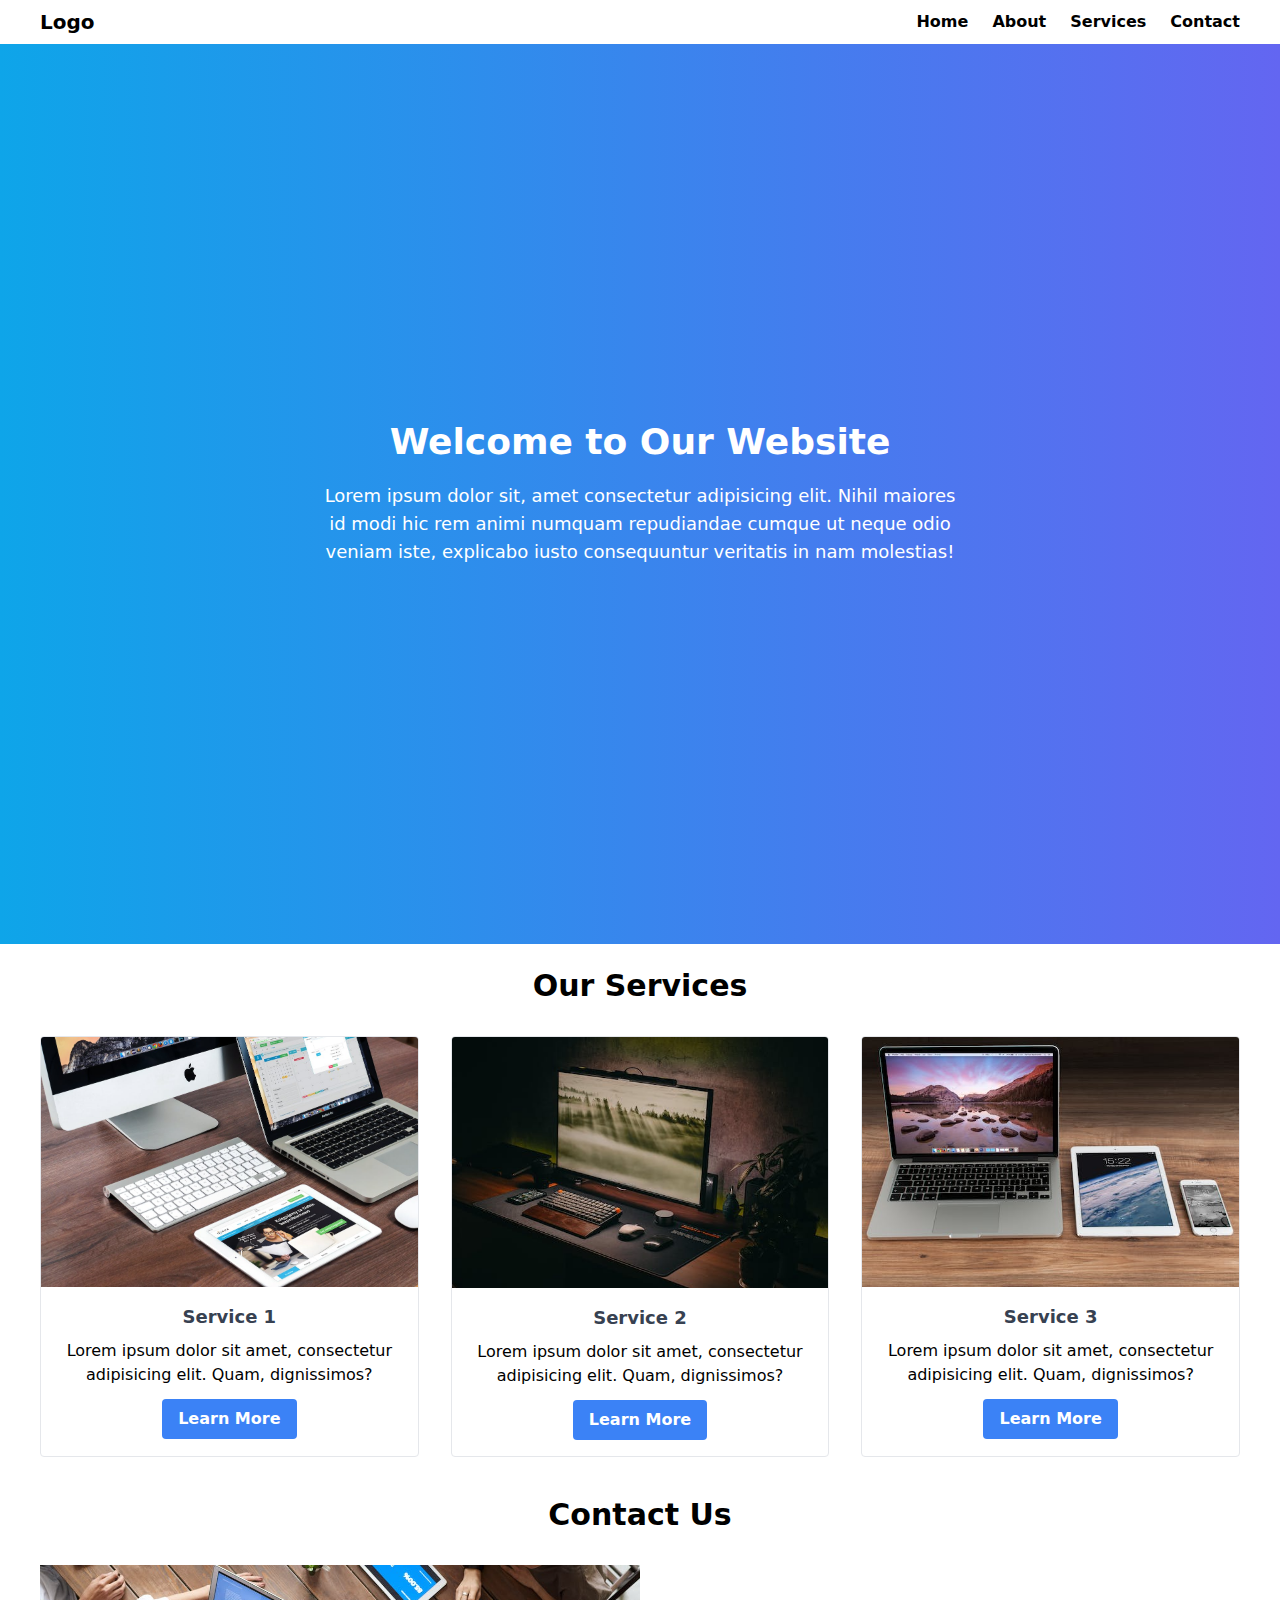
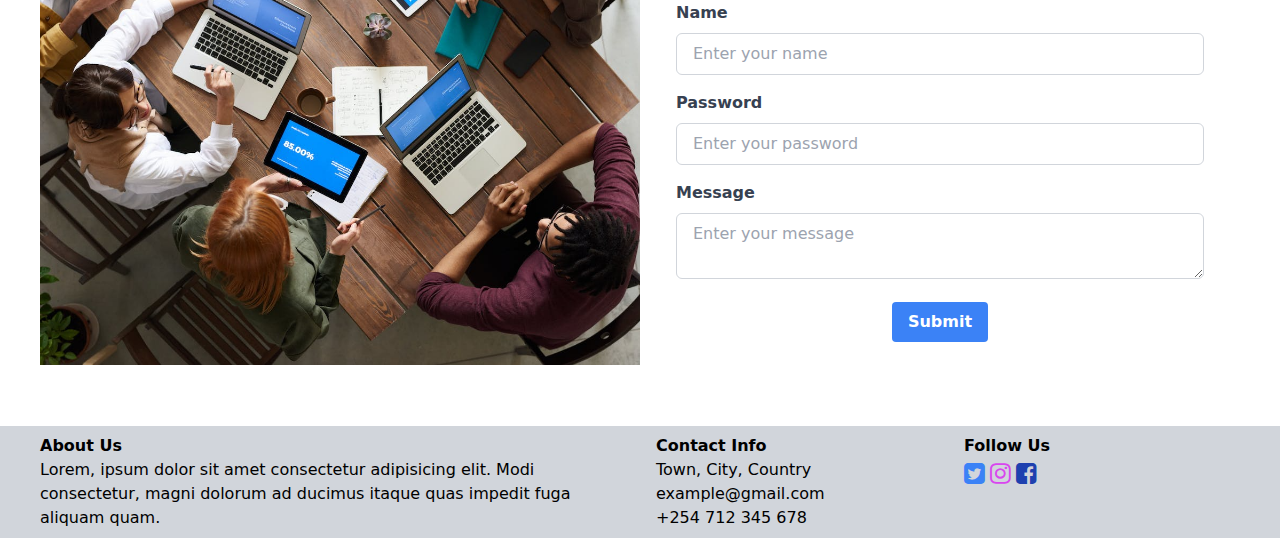
<file: public/index.html>
<!doctype html>
<html class="scroll-smooth hover:scroll-auto">

<head>
    <meta charset="UTF-8">
    <meta name="viewport" content="width=device-width, initial-scale=1.0">
    <title>Codemarch</title>
    <link href="/public/style.css" rel="stylesheet">

    <!--Font Awesome[icons]-->
    <link rel="stylesheet" href="https://stackpath.bootstrapcdn.com/font-awesome/4.7.0/css/font-awesome.min.css" />
</head>

<body>
    <!--Navbar Section-->
    <nav class="flex items-center justify-between bg-white px-10 py-2 text-black w-screen">
        <div>
            <h1 class="text-xl font-extrabold">Logo</h1>
        </div>
        <ul class="flex items-center justify-end gap-6 text-base font-semibold">
            <li class="hover:text-sky-600"><a href="#home">Home</a>
            </li>
            <li class="hover:text-sky-600"><a href="#about">About</a></li>
            <li class="hover:text-sky-600"><a href="#services">Services</a></li>
            <li class="hover:text-sky-600"><a href="#contact">Contact</a></li>
        </ul>
    </nav>

    <!--Hero Section-->
    <section id="home"
        class="bg-gradient-to-r from-sky-500 to-indigo-500 w-screen h-screen flex justify-center items-center">
        <div class="text-white text-center w-1/2">
            <h1 class="text-4xl font-bold mb-5">Welcome to Our Website</h1>
            <p class="text-lg">Lorem ipsum dolor sit, amet consectetur adipisicing elit. Nihil maiores id modi hic rem
                animi numquam
                repudiandae cumque ut neque odio veniam iste, explicabo iusto consequuntur veritatis in nam molestias!
            </p>
        </div>
    </section>

    <!--Services Section-->
    <section id="services" class="w-screen h-5/6">
        <h1 class="text-3xl font-bold m-6 text-center">Our Services</h1>
        <div class="grid grid-cols-3 justify-center gap-8 px-10 py-2 mb-8">
            <div class="border border-gray-150 rounded overflow-hidden text-center row-span-3 pb-4">
                <img class="object-cover" src="/images/comp-set-up.png" alt="">
                <h2 class="px-3 font-bold text-lg text-gray-700 mt-4 ">Service 1</h2>
                <p class="px-5 mt-2">Lorem ipsum dolor sit amet, consectetur adipisicing elit. Quam, dignissimos?</p>
                <button class="bg-blue-500 hover:bg-blue-700 font-semibold px-4 py-2 rounded text-white mt-3"
                    type="button">Learn More</button>
            </div>
            <div class="border border-gray-150 rounded overflow-hidden text-center row-span-3 pb-4">
                <img class="object-cover" src="/images/Untitled (3).png" alt="">
                <h2 class="px-3 font-bold text-lg text-gray-700 mt-4 ">Service 2</h2>
                <p class="px-5 mt-2">Lorem ipsum dolor sit amet, consectetur adipisicing elit. Quam, dignissimos?</p>
                <button class="bg-blue-500 hover:bg-blue-700 font-semibold px-4 py-2 rounded  text-white mt-3"
                    type="button">Learn More</button>
            </div>
            <div class="border border-gray-150 rounded overflow-hidden text-center row-span-3 pb-4">
                <img class="object-cover" src="/images/Untitled (4).png" alt="">
                <h2 class="px-3 font-bold text-lg text-gray-700 mt-4 ">Service 3</h2>
                <p class="px-5 mt-2">Lorem ipsum dolor sit amet, consectetur adipisicing elit. Quam, dignissimos?</p>
                <button class="bg-blue-500 hover:bg-blue-700 font-semibold px-4 py-2 rounded  text-white mt-3"
                    type="button">Learn More</button>
            </div>
        </div>
    </section>

    <!--Contact Section-->
    <section id="contact" class="w-screen h-5/6">
        <h1 class="text-3xl font-bold m-6 text-center">Contact Us</h1>
        <div class="grid grid-cols-2 justify-center px-10 py-2 mb-10">
            <div>
                <img class="object-cover" src="/images/comp-set-up-2.png" alt="">
            </div>
            <div>
                <form class="p-4 m-5">
                    <div class="mb-4">
                        <label for="name" class="block text-gray-700 font-bold mb-2">Name</label>
                        <input type="text" id="name" placeholder="Enter your name"
                            class="w-full border border-gray-300 rounded-md px-4 py-2 focus:outline-none focus:ring-2 focus:ring-blue-500">
                    </div>

                    <div class="mb-4">
                        <label for="password" class="block text-gray-700 font-bold mb-2">Password</label>
                        <input type="password" id="password" placeholder="Enter your password"
                            class="w-full border border-gray-300 rounded-md px-4 py-2 focus:outline-none focus:ring-2 focus:ring-blue-500">
                    </div>

                    <div class="mb-4">
                        <label for="message" class="block text-gray-700 font-bold mb-2">Message</label>
                        <textarea id="message" placeholder="Enter your message"
                            class="w-full border border-gray-300 rounded-md px-4 py-2 focus:outline-none focus:ring-2 focus:ring-blue-500"></textarea>
                    </div>

                    <div class="text-center">
                        <button type="submit"
                            class="bg-blue-500 hover:bg-blue-700 text-white font-bold py-2 px-4 rounded">Submit</button>
                    </div>
                </form>
            </div>
        </div>
    </section>

    <!--Footer Section-->
    <footer class="grid grid-cols-4 justify-center gap-8 px-10 py-2 w-screen bg-gray-300">
        <div class="col-span-2">
            <h3 class="font-bold">About Us</h3>
            <p>Lorem, ipsum dolor sit amet consectetur adipisicing elit. Modi consectetur, magni dolorum ad ducimus
                itaque quas impedit fuga aliquam quam.</p>
        </div>
        <div class="">
            <h3 class="font-bold">Contact Info</h3>
            <p>Town, City, Country</p>
            <p>example@gmail.com</p>
            <p>+254 712 345 678</p>
        </div>
        <div class="">
            <h4 class="font-bold">Follow Us</h4>
            <a href="#" class="text-2xl text-blue-500"><i class="fa fa-twitter-square" aria-hidden="true"></i></a>
            <a href="#" class="text-2xl text-fuchsia-500"><i class="fa fa-instagram" aria-hidden="true"></i></a>
            <a href="#" class="text-2xl text-blue-800"><i class="fa fa-facebook-square" aria-hidden="true"></i></a>
        </div>
    </footer>

</body>

</html>
</file>
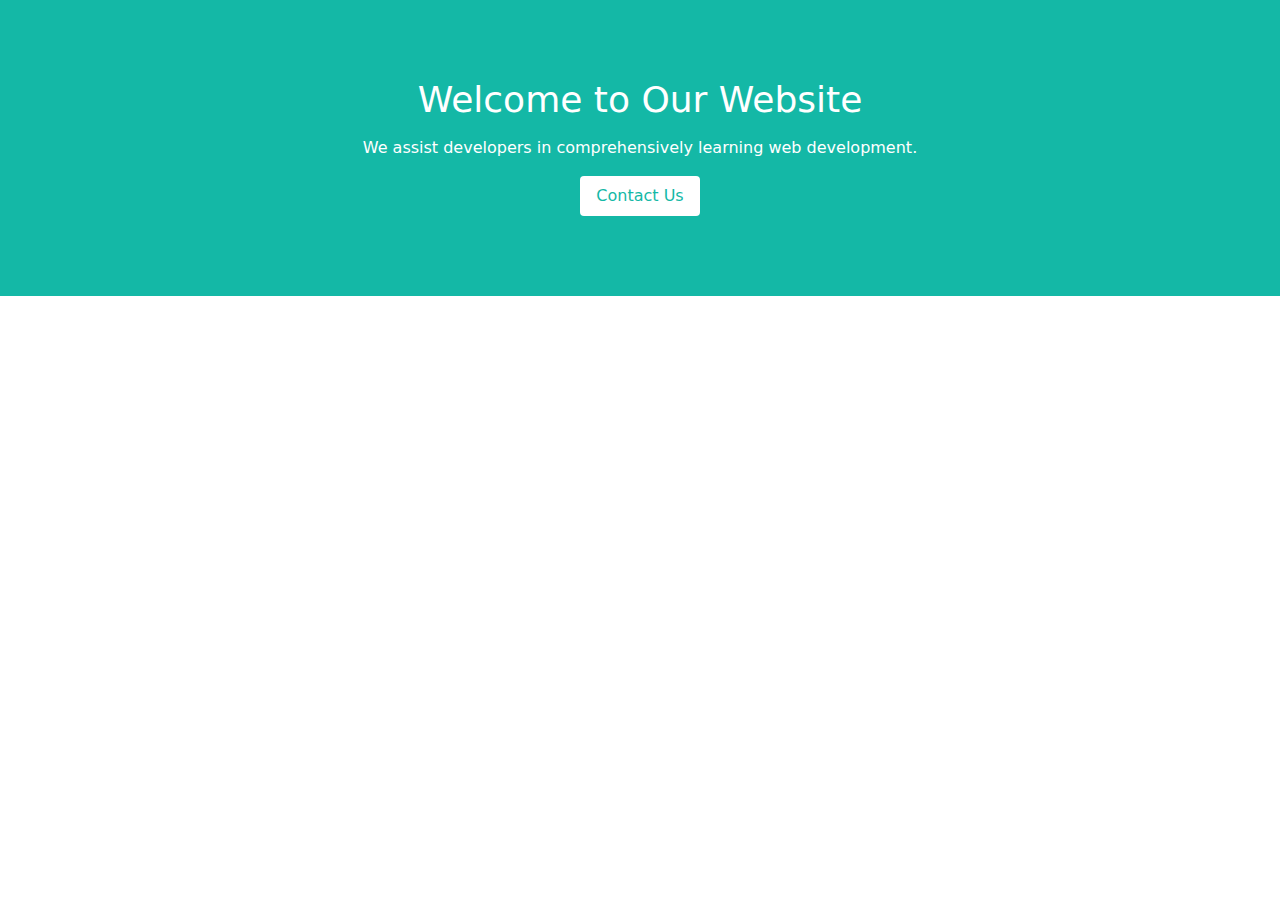
<file: public/modal_components.html>
<!DOCTYPE html>
<html lang="en">

<head>
    <meta charset="UTF-8" />
    <meta http-equiv="X-UA-Compatible" content="IE=edge" />
    <meta name="viewport" content="width=device-width, initial-scale=1.0" />
    <title>Modal</title>
    <link rel="stylesheet" href="./style.css" />
</head>

<body>
    <!-- Hero Section -->
    <div class="bg-teal-500 text-white text-center py-20">
        <h1 class="text-4xl mb-4">Welcome to Our Website</h1>
        <p>We assist developers in comprehensively learning web development.</p>
        <button id="openModal" class="mt-4 px-4 py-2 bg-white text-teal-500 rounded">
            Contact Us
        </button>
    </div>

    <!-- Modal -->
    <div id="modal" class="modal hidden">
        <div class="modal-content relative flex flex-col items-center text-center">
            <div class="w-full flex justify-center items-center mb-4">
                <h2 class="text-xl font-bold text-white">Contact Us</h2>
                <button id="closeModal" class="text-gray-500 hover:text-gray-800 absolute right-4 top-4">
                    X
                </button>
            </div>
            <form class="w-full mt-5">
                <input type="text" placeholder="Your Name" class="mb-4 px-3 py-2 border rounded w-full" />
                <input type="email" placeholder="Your Email" class="mb-4 px-3 py-2 border rounded w-full" />
                <textarea placeholder="Your Message" class="mb-4 px-3 py-2 border rounded w-full"></textarea>
                <button type="submit" class="mt-4 px-4 py-2 text-white bg-gray-400 rounded w-full">
                    Send
                </button>
            </form>
        </div>
    </div>



    <script>
        const openModalButton = document.getElementById("openModal");
        const closeModalButton = document.getElementById("closeModal");
        const modal = document.getElementById("modal");

        openModalButton.addEventListener("click", function () {
            modal.classList.remove("hidden");
        });

        closeModalButton.addEventListener("click", function (event) {
            event.preventDefault(); // Prevent form submission
            modal.classList.add("hidden");
        });
    </script>
</body>

</html>
</file>
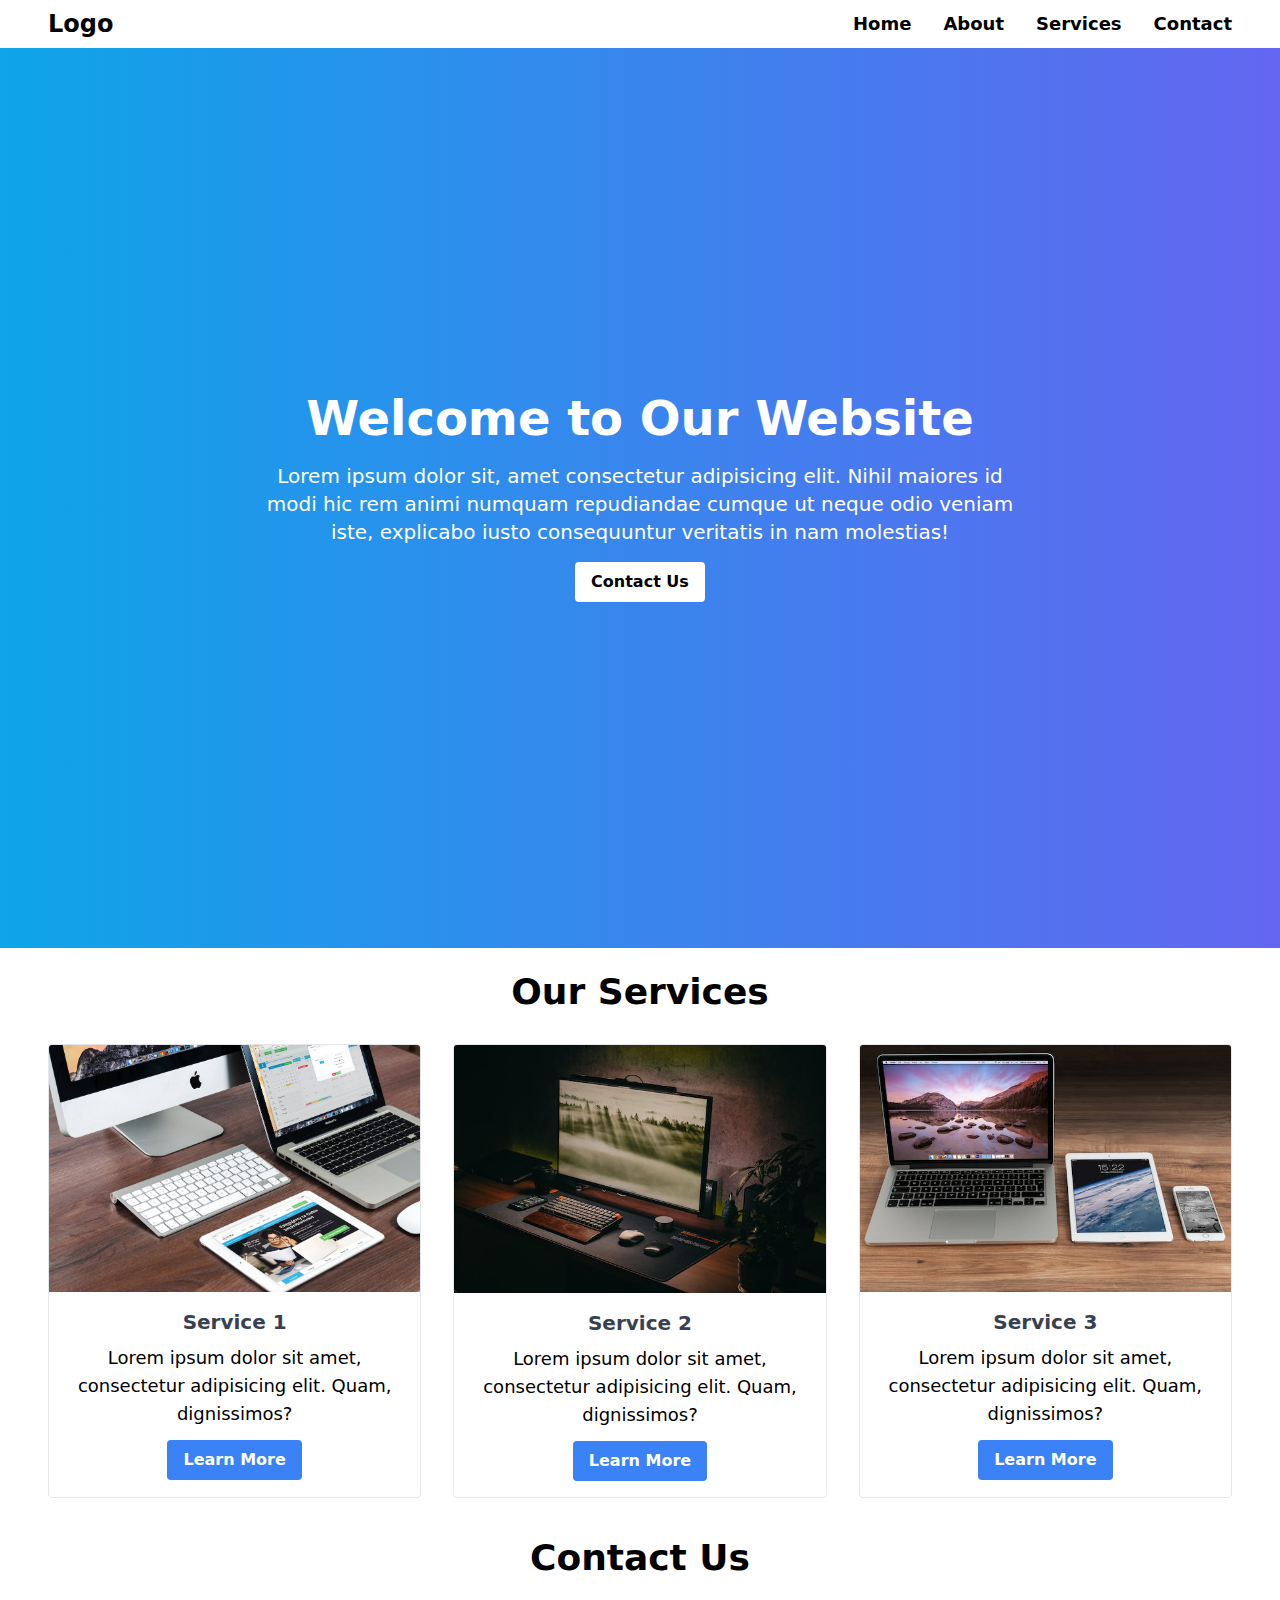
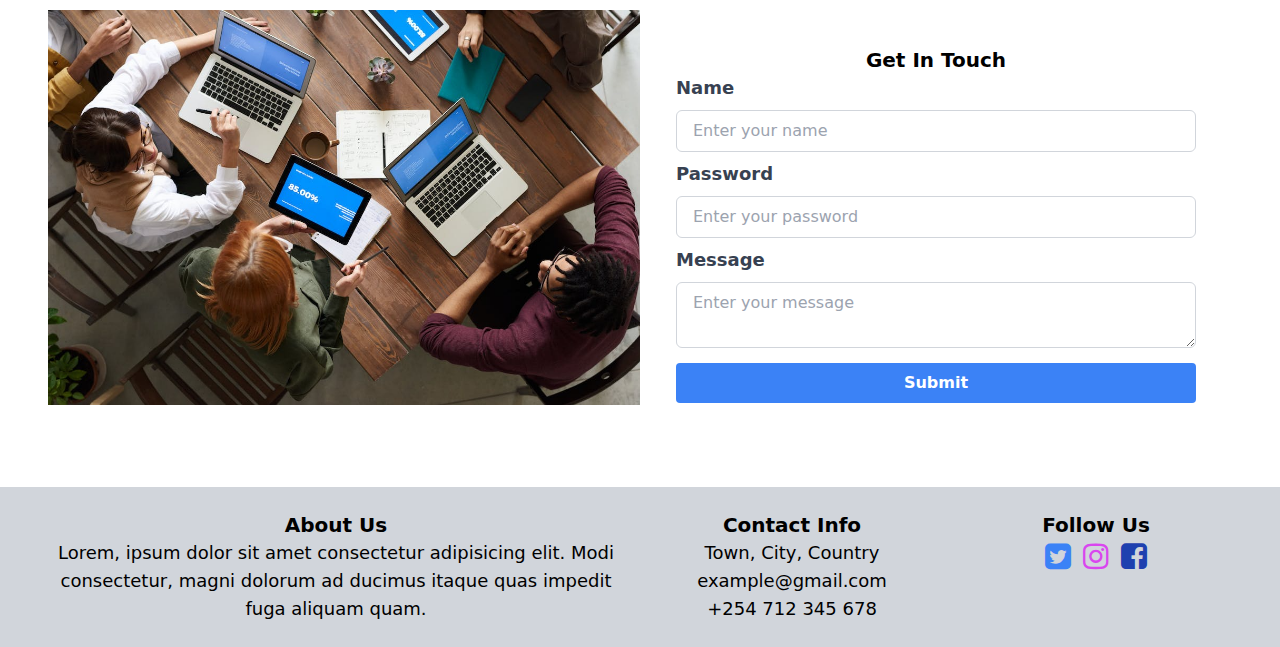
<file: public/responsive.html>
<!doctype html>
<html class="scroll-smooth hover:scroll-auto">

<head>
    <meta charset="UTF-8">
    <meta name="viewport" content="width=device-width, initial-scale=1.0">
    <title>Tailwind Project</title>
    <link href="/public/style.css" rel="stylesheet">

    <!--Font Awesome[icons]-->
    <link rel="stylesheet" href="https://stackpath.bootstrapcdn.com/font-awesome/4.7.0/css/font-awesome.min.css" />
</head>

<body>
    <!--Navbar Section-->
    <nav class="flex items-center justify-between bg-white px-12 py-2 text-black w-screen sticky top-0 z-50">
        <div>
            <h1 class="text-xl lg:text-2xl font-extrabold">Logo</h1>
        </div>
        <ul class="flex items-center justify-end gap-6 lg:gap-8 text-base lg:text-lg font-semibold">
            <li class="hover:text-sky-600 hover:transform hover:scale-105"><a href="#home">Home</a>
            </li>
            <li class="hover:text-sky-600 hover:transform hover:scale-105"><a href="#about">About</a></li>
            <li class="hover:text-sky-600 hover:transform hover:scale-105"><a href="#services">Services</a></li>
            <li class="hover:text-sky-600 hover:transform hover:scale-105"><a href="#contact">Contact</a></li>
        </ul>
    </nav>

    <!--Hero Section-->
    <section id="home"
        class="bg-gradient-to-r from-sky-500 to-indigo-500 w-screen h-screen flex justify-center items-center">
        <div class="text-white text-center w-5/6 lg:w-3/5">
            <h1 class="text-4xl lg:text-5xl font-bold mb-5">Welcome to Our Website</h1>
            <p class="text-lg lg:text-xl">Lorem ipsum dolor sit, amet consectetur adipisicing elit. Nihil maiores id
                modi hic rem
                animi numquam
                repudiandae cumque ut neque odio veniam iste, explicabo iusto consequuntur veritatis in nam molestias!
            </p>
            <button id="openModal" class="mt-4 px-4 py-2 bg-white text-black font-semibold rounded">
                Contact Us
            </button>
            <!-- Modal -->
            <div id="modal" class="modal hidden">
                <div class="modal-content relative flex flex-col items-center text-center">
                    <div class="w-full flex justify-center items-center mb-4">
                        <h2 class="text-xl font-bold text-black">Contact Us</h2>
                        <button id="closeModal" class="text-red-500 hover:text-red-800 absolute right-4 top-4">
                            X
                        </button>
                    </div>
                    <form class="w-full mt-5">
                        <input type="text" placeholder="Your Name" class="mb-4 px-3 py-2 border rounded w-full" />
                        <input type="email" placeholder="Your Email" class="mb-4 px-3 py-2 border rounded w-full" />
                        <textarea placeholder="Your Message" class="mb-4 px-3 py-2 border rounded w-full"></textarea>
                        <button type="submit"
                            class="mt-4 px-4 py-2 text-white bg-blue-500 font-semibold rounded w-full">
                            Send
                        </button>
                    </form>
                </div>
            </div>

        </div>
    </section>

    <!--Services Section-->
    <section id="services" class="w-screen md:h-5/6 lg:h-5/6">
        <h1 class="text-3xl lg:text-4xl font-bold m-5 md:m-6 text-center">Our Services</h1>
        <div class="grid grid-cols-1 md:grid-cols-3 justify-center px-12 gap-6 md:gap-8 md:py-2 md:mb-8">
            <!--Card 1-->
            <div
                class="border border-gray-150 rounded overflow-hidden text-center row-span-3 pb-4 hover:transform hover:scale-105 hover:transition-all hover:duration-200">
                <img class="object-cover w-full" src="/images/comp-set-up.png" alt="comp-set-up">
                <h2 class="px-3 font-bold text-lg lg:text-xl text-gray-700 mt-4 ">Service 1</h2>
                <p class="px-5 mt-2 lg:text-lg">Lorem ipsum dolor sit amet, consectetur adipisicing elit. Quam,
                    dignissimos?</p>
                <button class="bg-blue-500 hover:bg-blue-700 font-semibold px-4 py-2 rounded text-white mt-3"
                    type="button">Learn More</button>
            </div>
            <!--Card 2-->
            <div
                class="border border-gray-150 rounded overflow-hidden text-center row-span-3 pb-4 hover:transform hover:scale-105 hover:transition-all hover:duration-200">
                <img class="object-cover w-full" src="/images/Untitled (3).png" alt="comp-set-up">
                <h2 class="px-3 font-bold text-lg lg:text-xl  text-gray-700 mt-4 ">Service 2</h2>
                <p class="px-5 mt-2 lg:text-lg">Lorem ipsum dolor sit amet, consectetur adipisicing elit. Quam,
                    dignissimos?</p>
                <button class="bg-blue-500 hover:bg-blue-700 font-semibold px-4 py-2 rounded  text-white mt-3"
                    type="button">Learn More</button>
            </div>
            <!--Card 3-->
            <div
                class="border border-gray-150 rounded overflow-hidden text-center row-span-3 pb-4 hover:transform hover:scale-105 hover:transition-all hover:duration-200">
                <img class="object-cover w-full" src="/images/Untitled (4).png" alt="comp-set-up">
                <h2 class="px-3 font-bold text-lg lg:text-xl  text-gray-700 mt-4 ">Service 3</h2>
                <p class="px-5 mt-2 lg:text-lg">Lorem ipsum dolor sit amet, consectetur adipisicing elit. Quam,
                    dignissimos?</p>
                <button class="bg-blue-500 hover:bg-blue-700 font-semibold px-4 py-2 rounded  text-white mt-3"
                    type="button">Learn More</button>
            </div>
        </div>
    </section>

    <!--Contact Section-->
    <section id="contact" class="w-screen">
        <h1 class="text-3xl lg:text-4xl font-bold m-5 md:m-6 text-center">Contact Us</h1>
        <div class="grid grid-cols-1 lg:grid-cols-2 justify-center align-middle px-12 md:py-2 lg:py-2 pb-6 md:mb-10">
            <div>
                <img class="object-cover hidden lg:block" src="/images/comp-set-up-2.png" alt="comp-set-up">
            </div>
            <div>
                <form class="lg:p-4 md:m-5">
                    <p class="font-bold text-xl text-center">Get In Touch</p>
                    <div class="mb-4 lg:mb-2">
                        <label for="name" class="block text-gray-700 font-bold mb-2 lg:text-lg">Name</label>
                        <input type="text" id="name" placeholder="Enter your name"
                            class="w-full border border-gray-300 rounded-md px-4 py-2 focus:outline-none focus:ring-2 focus:ring-blue-500">
                    </div>

                    <div class="mb-4 lg:mb-2">
                        <label for="password" class="block text-gray-700 font-bold mb-2 lg:text-lg">Password</label>
                        <input type="password" id="password" placeholder="Enter your password"
                            class="w-full border border-gray-300 rounded-md px-4 py-2 focus:outline-none focus:ring-2 focus:ring-blue-500">
                    </div>

                    <div class="mb-4 lg:mb-2">
                        <label for="message" class="block text-gray-700 font-bold mb-2 lg:text-lg">Message</label>
                        <textarea id="message" placeholder="Enter your message"
                            class="w-full border border-gray-300 rounded-md px-4 py-2 focus:outline-none focus:ring-2 focus:ring-blue-500"></textarea>
                    </div>

                    <div class="text-center">
                        <button type="submit"
                            class="bg-blue-500 hover:bg-blue-700 text-white font-bold py-2 px-4 rounded w-full">Submit</button>
                    </div>
                </form>
            </div>
        </div>
    </section>

    <!--Footer Section-->
    <footer class="grid grid-cols-1 px-12 gap-3 md:grid-cols-4 justify-center md:gap-8 py-6 w-screen bg-gray-300">
        <div class="text-center md:col-span-2 box-border">
            <h3 class="text-lg lg:text-xl font-bold">About Us</h3>
            <p class="lg:text-lg">Lorem, ipsum dolor sit amet consectetur adipisicing elit. Modi consectetur, magni
                dolorum ad ducimus
                itaque quas impedit fuga aliquam quam.</p>
        </div>
        <div class="text-center box-border">
            <h3 class="text-lg lg:text-xl font-bold">Contact Info</h3>
            <p class="lg:text-lg">Town, City, Country</p>
            <p class="lg:text-lg">example@gmail.com</p>
            <p class="lg:text-lg">+254 712 345 678</p>
        </div>
        <div class="text-center box-border">
            <h4 class="text-lg lg:text-xl font-bold">Follow Us</h4>
            <div class="flex justify-center gap-3 align-center">
                <a href="#" class="text-2xl lg:text-3xl text-blue-500 hover:transform hover:scale-125"><i
                        class="fa fa-twitter-square" aria-hidden="true"></i></a>
                <a href="#" class="text-2xl lg:text-3xl text-fuchsia-500 hover:transform hover:scale-125"><i
                        class="fa fa-instagram" aria-hidden="true"></i></a>
                <a href="#" class="text-2xl lg:text-3xl text-blue-800 hover:transform hover:scale-125"><i
                        class="fa fa-facebook-square" aria-hidden="true"></i></a>
            </div>

        </div>
    </footer>

    <script>
        const openModalButton = document.getElementById("openModal");
        const closeModalButton = document.getElementById("closeModal");
        const modal = document.getElementById("modal");

        openModalButton.addEventListener("click", function () {
            modal.classList.remove("hidden");
        });

        closeModalButton.addEventListener("click", function (event) {
            event.preventDefault(); // Prevent form submission
            modal.classList.add("hidden");
        });
    </script>

</body>

</html>
</file>
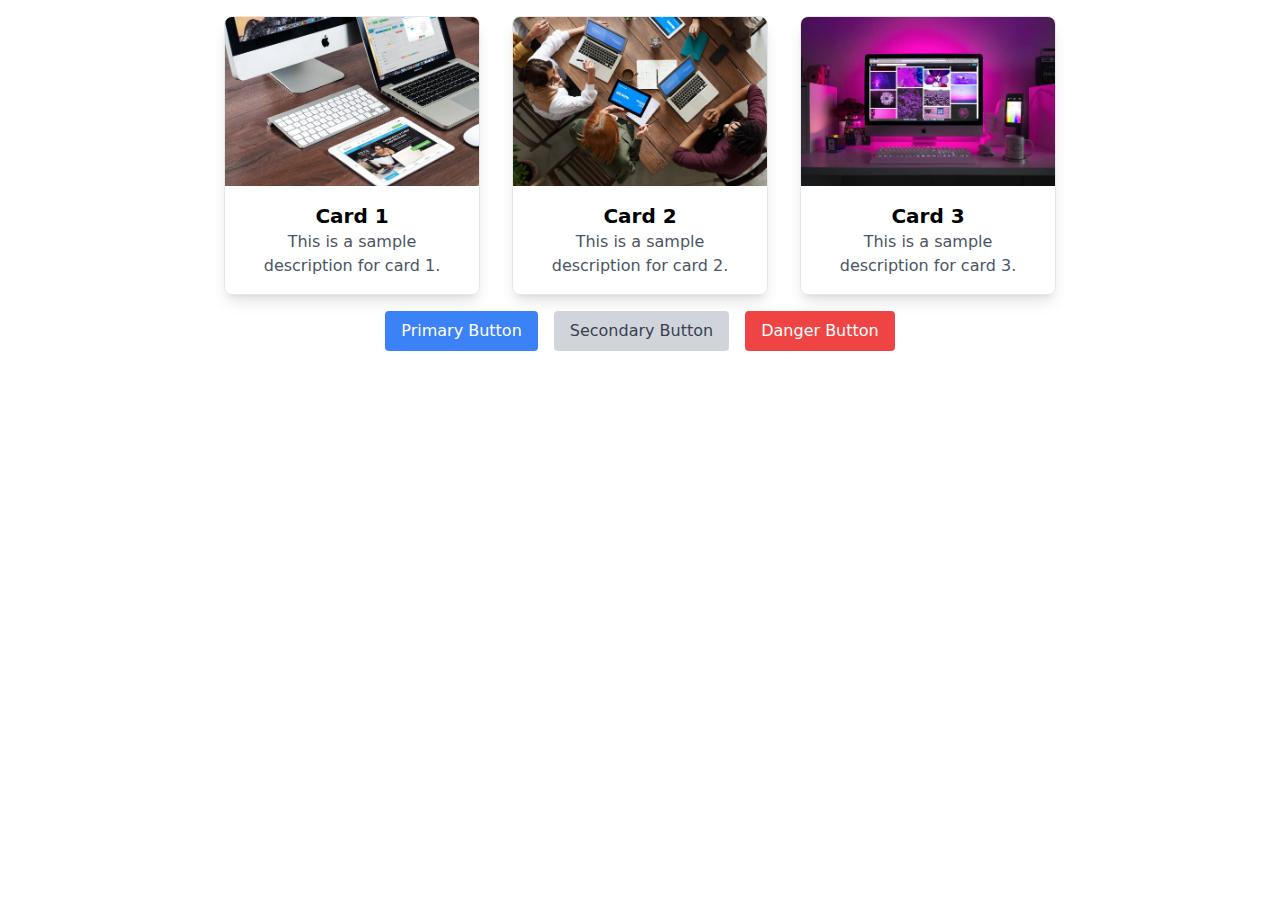
<file: public/tailwind_components.html>
<!DOCTYPE html>
<html lang="en">

<head>
    <meta charset="UTF-8">
    <meta name="viewport" content="width=device-width, initial-scale=1.0">
    <title>Tailwind Components</title>
    <link rel="stylesheet" href="./style.css">
</head>

<body>
    <!--Cards-->
    <div class="flex justify-center items-stretch flex-wrap">
        <div class="card w-64 h-full">
            <img class="card-img" src="/images/comp-set-up.png" alt="Computer_1">
            <div class="card-content">
                <h2 class="text-xl font-bold">Card 1</h2>
                <p class="text-gray-600">This is a sample description for card 1.</p>
            </div>
        </div>

        <div class="card w-64 h-full">
            <img class="card-img" src="/images/comp-set-up-2.png" alt="Computer_2">
            <div class="card-content">
                <h2 class="text-xl font-bold">Card 2</h2>
                <p class="text-gray-600">This is a sample description for card 2.</p>
            </div>
        </div>

        <div class="card w-64 h-full">
            <img class="card-img" src="/images/comp-set-up-3.png" alt="Computer_3">
            <div class="card-content">
                <h2 class="text-xl font-bold">Card 3</h2>
                <p class="text-gray-600">This is a sample description for card 3.</p>
            </div>
        </div>
    </div>

    <!--Buttons-->
    <div class="flex justify-center gap-4 flex-wrap">
        <button class="btn-primary">Primary Button</button>
        <button class="btn-secondary">Secondary Button</button>
        <button class="btn-danger">Danger Button</button>
    </div>
</body>

</html>
</file>
<file: public/style.css>
/*
! tailwindcss v3.3.3 | MIT License | https://tailwindcss.com
*/

/*
1. Prevent padding and border from affecting element width. (https://github.com/mozdevs/cssremedy/issues/4)
2. Allow adding a border to an element by just adding a border-width. (https://github.com/tailwindcss/tailwindcss/pull/116)
*/

*,
::before,
::after {
  box-sizing: border-box;
  /* 1 */
  border-width: 0;
  /* 2 */
  border-style: solid;
  /* 2 */
  border-color: #e5e7eb;
  /* 2 */
}

::before,
::after {
  --tw-content: '';
}

/*
1. Use a consistent sensible line-height in all browsers.
2. Prevent adjustments of font size after orientation changes in iOS.
3. Use a more readable tab size.
4. Use the user's configured `sans` font-family by default.
5. Use the user's configured `sans` font-feature-settings by default.
6. Use the user's configured `sans` font-variation-settings by default.
*/

html {
  line-height: 1.5;
  /* 1 */
  -webkit-text-size-adjust: 100%;
  /* 2 */
  -moz-tab-size: 4;
  /* 3 */
  -o-tab-size: 4;
     tab-size: 4;
  /* 3 */
  font-family: ui-sans-serif, system-ui, -apple-system, BlinkMacSystemFont, "Segoe UI", Roboto, "Helvetica Neue", Arial, "Noto Sans", sans-serif, "Apple Color Emoji", "Segoe UI Emoji", "Segoe UI Symbol", "Noto Color Emoji";
  /* 4 */
  font-feature-settings: normal;
  /* 5 */
  font-variation-settings: normal;
  /* 6 */
}

/*
1. Remove the margin in all browsers.
2. Inherit line-height from `html` so users can set them as a class directly on the `html` element.
*/

body {
  margin: 0;
  /* 1 */
  line-height: inherit;
  /* 2 */
}

/*
1. Add the correct height in Firefox.
2. Correct the inheritance of border color in Firefox. (https://bugzilla.mozilla.org/show_bug.cgi?id=190655)
3. Ensure horizontal rules are visible by default.
*/

hr {
  height: 0;
  /* 1 */
  color: inherit;
  /* 2 */
  border-top-width: 1px;
  /* 3 */
}

/*
Add the correct text decoration in Chrome, Edge, and Safari.
*/

abbr:where([title]) {
  -webkit-text-decoration: underline dotted;
          text-decoration: underline dotted;
}

/*
Remove the default font size and weight for headings.
*/

h1,
h2,
h3,
h4,
h5,
h6 {
  font-size: inherit;
  font-weight: inherit;
}

/*
Reset links to optimize for opt-in styling instead of opt-out.
*/

a {
  color: inherit;
  text-decoration: inherit;
}

/*
Add the correct font weight in Edge and Safari.
*/

b,
strong {
  font-weight: bolder;
}

/*
1. Use the user's configured `mono` font family by default.
2. Correct the odd `em` font sizing in all browsers.
*/

code,
kbd,
samp,
pre {
  font-family: ui-monospace, SFMono-Regular, Menlo, Monaco, Consolas, "Liberation Mono", "Courier New", monospace;
  /* 1 */
  font-size: 1em;
  /* 2 */
}

/*
Add the correct font size in all browsers.
*/

small {
  font-size: 80%;
}

/*
Prevent `sub` and `sup` elements from affecting the line height in all browsers.
*/

sub,
sup {
  font-size: 75%;
  line-height: 0;
  position: relative;
  vertical-align: baseline;
}

sub {
  bottom: -0.25em;
}

sup {
  top: -0.5em;
}

/*
1. Remove text indentation from table contents in Chrome and Safari. (https://bugs.chromium.org/p/chromium/issues/detail?id=999088, https://bugs.webkit.org/show_bug.cgi?id=201297)
2. Correct table border color inheritance in all Chrome and Safari. (https://bugs.chromium.org/p/chromium/issues/detail?id=935729, https://bugs.webkit.org/show_bug.cgi?id=195016)
3. Remove gaps between table borders by default.
*/

table {
  text-indent: 0;
  /* 1 */
  border-color: inherit;
  /* 2 */
  border-collapse: collapse;
  /* 3 */
}

/*
1. Change the font styles in all browsers.
2. Remove the margin in Firefox and Safari.
3. Remove default padding in all browsers.
*/

button,
input,
optgroup,
select,
textarea {
  font-family: inherit;
  /* 1 */
  font-feature-settings: inherit;
  /* 1 */
  font-variation-settings: inherit;
  /* 1 */
  font-size: 100%;
  /* 1 */
  font-weight: inherit;
  /* 1 */
  line-height: inherit;
  /* 1 */
  color: inherit;
  /* 1 */
  margin: 0;
  /* 2 */
  padding: 0;
  /* 3 */
}

/*
Remove the inheritance of text transform in Edge and Firefox.
*/

button,
select {
  text-transform: none;
}

/*
1. Correct the inability to style clickable types in iOS and Safari.
2. Remove default button styles.
*/

button,
[type='button'],
[type='reset'],
[type='submit'] {
  -webkit-appearance: button;
  /* 1 */
  background-color: transparent;
  /* 2 */
  background-image: none;
  /* 2 */
}

/*
Use the modern Firefox focus style for all focusable elements.
*/

:-moz-focusring {
  outline: auto;
}

/*
Remove the additional `:invalid` styles in Firefox. (https://github.com/mozilla/gecko-dev/blob/2f9eacd9d3d995c937b4251a5557d95d494c9be1/layout/style/res/forms.css#L728-L737)
*/

:-moz-ui-invalid {
  box-shadow: none;
}

/*
Add the correct vertical alignment in Chrome and Firefox.
*/

progress {
  vertical-align: baseline;
}

/*
Correct the cursor style of increment and decrement buttons in Safari.
*/

::-webkit-inner-spin-button,
::-webkit-outer-spin-button {
  height: auto;
}

/*
1. Correct the odd appearance in Chrome and Safari.
2. Correct the outline style in Safari.
*/

[type='search'] {
  -webkit-appearance: textfield;
  /* 1 */
  outline-offset: -2px;
  /* 2 */
}

/*
Remove the inner padding in Chrome and Safari on macOS.
*/

::-webkit-search-decoration {
  -webkit-appearance: none;
}

/*
1. Correct the inability to style clickable types in iOS and Safari.
2. Change font properties to `inherit` in Safari.
*/

::-webkit-file-upload-button {
  -webkit-appearance: button;
  /* 1 */
  font: inherit;
  /* 2 */
}

/*
Add the correct display in Chrome and Safari.
*/

summary {
  display: list-item;
}

/*
Removes the default spacing and border for appropriate elements.
*/

blockquote,
dl,
dd,
h1,
h2,
h3,
h4,
h5,
h6,
hr,
figure,
p,
pre {
  margin: 0;
}

fieldset {
  margin: 0;
  padding: 0;
}

legend {
  padding: 0;
}

ol,
ul,
menu {
  list-style: none;
  margin: 0;
  padding: 0;
}

/*
Reset default styling for dialogs.
*/

dialog {
  padding: 0;
}

/*
Prevent resizing textareas horizontally by default.
*/

textarea {
  resize: vertical;
}

/*
1. Reset the default placeholder opacity in Firefox. (https://github.com/tailwindlabs/tailwindcss/issues/3300)
2. Set the default placeholder color to the user's configured gray 400 color.
*/

input::-moz-placeholder, textarea::-moz-placeholder {
  opacity: 1;
  /* 1 */
  color: #9ca3af;
  /* 2 */
}

input::placeholder,
textarea::placeholder {
  opacity: 1;
  /* 1 */
  color: #9ca3af;
  /* 2 */
}

/*
Set the default cursor for buttons.
*/

button,
[role="button"] {
  cursor: pointer;
}

/*
Make sure disabled buttons don't get the pointer cursor.
*/

:disabled {
  cursor: default;
}

/*
1. Make replaced elements `display: block` by default. (https://github.com/mozdevs/cssremedy/issues/14)
2. Add `vertical-align: middle` to align replaced elements more sensibly by default. (https://github.com/jensimmons/cssremedy/issues/14#issuecomment-634934210)
   This can trigger a poorly considered lint error in some tools but is included by design.
*/

img,
svg,
video,
canvas,
audio,
iframe,
embed,
object {
  display: block;
  /* 1 */
  vertical-align: middle;
  /* 2 */
}

/*
Constrain images and videos to the parent width and preserve their intrinsic aspect ratio. (https://github.com/mozdevs/cssremedy/issues/14)
*/

img,
video {
  max-width: 100%;
  height: auto;
}

/* Make elements with the HTML hidden attribute stay hidden by default */

[hidden] {
  display: none;
}

*, ::before, ::after {
  --tw-border-spacing-x: 0;
  --tw-border-spacing-y: 0;
  --tw-translate-x: 0;
  --tw-translate-y: 0;
  --tw-rotate: 0;
  --tw-skew-x: 0;
  --tw-skew-y: 0;
  --tw-scale-x: 1;
  --tw-scale-y: 1;
  --tw-pan-x:  ;
  --tw-pan-y:  ;
  --tw-pinch-zoom:  ;
  --tw-scroll-snap-strictness: proximity;
  --tw-gradient-from-position:  ;
  --tw-gradient-via-position:  ;
  --tw-gradient-to-position:  ;
  --tw-ordinal:  ;
  --tw-slashed-zero:  ;
  --tw-numeric-figure:  ;
  --tw-numeric-spacing:  ;
  --tw-numeric-fraction:  ;
  --tw-ring-inset:  ;
  --tw-ring-offset-width: 0px;
  --tw-ring-offset-color: #fff;
  --tw-ring-color: rgb(59 130 246 / 0.5);
  --tw-ring-offset-shadow: 0 0 #0000;
  --tw-ring-shadow: 0 0 #0000;
  --tw-shadow: 0 0 #0000;
  --tw-shadow-colored: 0 0 #0000;
  --tw-blur:  ;
  --tw-brightness:  ;
  --tw-contrast:  ;
  --tw-grayscale:  ;
  --tw-hue-rotate:  ;
  --tw-invert:  ;
  --tw-saturate:  ;
  --tw-sepia:  ;
  --tw-drop-shadow:  ;
  --tw-backdrop-blur:  ;
  --tw-backdrop-brightness:  ;
  --tw-backdrop-contrast:  ;
  --tw-backdrop-grayscale:  ;
  --tw-backdrop-hue-rotate:  ;
  --tw-backdrop-invert:  ;
  --tw-backdrop-opacity:  ;
  --tw-backdrop-saturate:  ;
  --tw-backdrop-sepia:  ;
}

::backdrop {
  --tw-border-spacing-x: 0;
  --tw-border-spacing-y: 0;
  --tw-translate-x: 0;
  --tw-translate-y: 0;
  --tw-rotate: 0;
  --tw-skew-x: 0;
  --tw-skew-y: 0;
  --tw-scale-x: 1;
  --tw-scale-y: 1;
  --tw-pan-x:  ;
  --tw-pan-y:  ;
  --tw-pinch-zoom:  ;
  --tw-scroll-snap-strictness: proximity;
  --tw-gradient-from-position:  ;
  --tw-gradient-via-position:  ;
  --tw-gradient-to-position:  ;
  --tw-ordinal:  ;
  --tw-slashed-zero:  ;
  --tw-numeric-figure:  ;
  --tw-numeric-spacing:  ;
  --tw-numeric-fraction:  ;
  --tw-ring-inset:  ;
  --tw-ring-offset-width: 0px;
  --tw-ring-offset-color: #fff;
  --tw-ring-color: rgb(59 130 246 / 0.5);
  --tw-ring-offset-shadow: 0 0 #0000;
  --tw-ring-shadow: 0 0 #0000;
  --tw-shadow: 0 0 #0000;
  --tw-shadow-colored: 0 0 #0000;
  --tw-blur:  ;
  --tw-brightness:  ;
  --tw-contrast:  ;
  --tw-grayscale:  ;
  --tw-hue-rotate:  ;
  --tw-invert:  ;
  --tw-saturate:  ;
  --tw-sepia:  ;
  --tw-drop-shadow:  ;
  --tw-backdrop-blur:  ;
  --tw-backdrop-brightness:  ;
  --tw-backdrop-contrast:  ;
  --tw-backdrop-grayscale:  ;
  --tw-backdrop-hue-rotate:  ;
  --tw-backdrop-invert:  ;
  --tw-backdrop-opacity:  ;
  --tw-backdrop-saturate:  ;
  --tw-backdrop-sepia:  ;
}

/* Buttons */

.btn-primary {
  border-radius: 0.25rem;
  --tw-bg-opacity: 1;
  background-color: rgb(59 130 246 / var(--tw-bg-opacity));
  padding-top: 0.5rem;
  padding-bottom: 0.5rem;
  padding-left: 1rem;
  padding-right: 1rem;
  --tw-text-opacity: 1;
  color: rgb(255 255 255 / var(--tw-text-opacity));
}

.btn-primary:hover {
  --tw-bg-opacity: 1;
  background-color: rgb(29 78 216 / var(--tw-bg-opacity));
}

.btn-primary:focus {
  outline: 2px solid transparent;
  outline-offset: 2px;
}

.btn-secondary {
  border-radius: 0.25rem;
  --tw-bg-opacity: 1;
  background-color: rgb(209 213 219 / var(--tw-bg-opacity));
  padding-top: 0.5rem;
  padding-bottom: 0.5rem;
  padding-left: 1rem;
  padding-right: 1rem;
  --tw-text-opacity: 1;
  color: rgb(55 65 81 / var(--tw-text-opacity));
}

.btn-secondary:hover {
  --tw-bg-opacity: 1;
  background-color: rgb(156 163 175 / var(--tw-bg-opacity));
}

.btn-secondary:focus {
  outline: 2px solid transparent;
  outline-offset: 2px;
}

.btn-danger {
  border-radius: 0.25rem;
  --tw-bg-opacity: 1;
  background-color: rgb(239 68 68 / var(--tw-bg-opacity));
  padding-top: 0.5rem;
  padding-bottom: 0.5rem;
  padding-left: 1rem;
  padding-right: 1rem;
  --tw-text-opacity: 1;
  color: rgb(255 255 255 / var(--tw-text-opacity));
}

.btn-danger:hover {
  --tw-bg-opacity: 1;
  background-color: rgb(185 28 28 / var(--tw-bg-opacity));
}

.btn-danger:focus {
  outline: 2px solid transparent;
  outline-offset: 2px;
}

/* Cards */

.card {
  margin: 1rem;
  display: flex;
  flex-direction: column;
  align-items: center;
  overflow: hidden;
  border-radius: 0.5rem;
  border-width: 1px;
  text-align: center;
  --tw-shadow: 0 10px 15px -3px rgb(0 0 0 / 0.1), 0 4px 6px -4px rgb(0 0 0 / 0.1);
  --tw-shadow-colored: 0 10px 15px -3px var(--tw-shadow-color), 0 4px 6px -4px var(--tw-shadow-color);
  box-shadow: var(--tw-ring-offset-shadow, 0 0 #0000), var(--tw-ring-shadow, 0 0 #0000), var(--tw-shadow);
}

.card-img {
  width: 100%;
  -o-object-fit: cover;
     object-fit: cover;
}

.card-content {
  padding: 1rem;
}

.card:hover {
  --tw-scale-x: 1.05;
  --tw-scale-y: 1.05;
  transform: translate(var(--tw-translate-x), var(--tw-translate-y)) rotate(var(--tw-rotate)) skewX(var(--tw-skew-x)) skewY(var(--tw-skew-y)) scaleX(var(--tw-scale-x)) scaleY(var(--tw-scale-y));
  transition-property: all;
  transition-duration: 200ms;
  transition-timing-function: cubic-bezier(0.4, 0, 0.2, 1);
}

/* Modal Components and Modal Triggers */

.modal {
  position: fixed;
  top: 6rem;
  left: 0px;
  display: flex;
  height: 100%;
  width: 100%;
  align-items: center;
  justify-content: center;
}

.modal-content {
  /* @apply bg-teal-500 rounded-lg p-6 max-w-sm mx-auto; >> For modal_components.html */
  margin-left: auto;
  margin-right: auto;
  max-width: 24rem;
  border-radius: 0.5rem;
  --tw-bg-opacity: 1;
  background-color: rgb(255 255 255 / var(--tw-bg-opacity));
  padding: 1.5rem;
  /* For responsive.html */
}

.absolute {
  position: absolute;
}

.relative {
  position: relative;
}

.sticky {
  position: sticky;
}

.right-4 {
  right: 1rem;
}

.top-0 {
  top: 0px;
}

.top-4 {
  top: 1rem;
}

.z-50 {
  z-index: 50;
}

.col-span-2 {
  grid-column: span 2 / span 2;
}

.row-span-3 {
  grid-row: span 3 / span 3;
}

.m-5 {
  margin: 1.25rem;
}

.m-6 {
  margin: 1.5rem;
}

.mb-10 {
  margin-bottom: 2.5rem;
}

.mb-2 {
  margin-bottom: 0.5rem;
}

.mb-4 {
  margin-bottom: 1rem;
}

.mb-5 {
  margin-bottom: 1.25rem;
}

.mb-8 {
  margin-bottom: 2rem;
}

.mt-2 {
  margin-top: 0.5rem;
}

.mt-3 {
  margin-top: 0.75rem;
}

.mt-4 {
  margin-top: 1rem;
}

.mt-5 {
  margin-top: 1.25rem;
}

.box-border {
  box-sizing: border-box;
}

.block {
  display: block;
}

.flex {
  display: flex;
}

.grid {
  display: grid;
}

.hidden {
  display: none;
}

.h-5\/6 {
  height: 83.333333%;
}

.h-full {
  height: 100%;
}

.h-screen {
  height: 100vh;
}

.w-1\/2 {
  width: 50%;
}

.w-5\/6 {
  width: 83.333333%;
}

.w-64 {
  width: 16rem;
}

.w-full {
  width: 100%;
}

.w-screen {
  width: 100vw;
}

.grid-cols-1 {
  grid-template-columns: repeat(1, minmax(0, 1fr));
}

.grid-cols-2 {
  grid-template-columns: repeat(2, minmax(0, 1fr));
}

.grid-cols-3 {
  grid-template-columns: repeat(3, minmax(0, 1fr));
}

.grid-cols-4 {
  grid-template-columns: repeat(4, minmax(0, 1fr));
}

.flex-col {
  flex-direction: column;
}

.flex-wrap {
  flex-wrap: wrap;
}

.items-center {
  align-items: center;
}

.items-stretch {
  align-items: stretch;
}

.justify-end {
  justify-content: flex-end;
}

.justify-center {
  justify-content: center;
}

.justify-between {
  justify-content: space-between;
}

.gap-3 {
  gap: 0.75rem;
}

.gap-4 {
  gap: 1rem;
}

.gap-6 {
  gap: 1.5rem;
}

.gap-8 {
  gap: 2rem;
}

.overflow-hidden {
  overflow: hidden;
}

.scroll-smooth {
  scroll-behavior: smooth;
}

.rounded {
  border-radius: 0.25rem;
}

.rounded-md {
  border-radius: 0.375rem;
}

.border {
  border-width: 1px;
}

.border-gray-300 {
  --tw-border-opacity: 1;
  border-color: rgb(209 213 219 / var(--tw-border-opacity));
}

.bg-blue-500 {
  --tw-bg-opacity: 1;
  background-color: rgb(59 130 246 / var(--tw-bg-opacity));
}

.bg-gray-300 {
  --tw-bg-opacity: 1;
  background-color: rgb(209 213 219 / var(--tw-bg-opacity));
}

.bg-gray-400 {
  --tw-bg-opacity: 1;
  background-color: rgb(156 163 175 / var(--tw-bg-opacity));
}

.bg-teal-500 {
  --tw-bg-opacity: 1;
  background-color: rgb(20 184 166 / var(--tw-bg-opacity));
}

.bg-white {
  --tw-bg-opacity: 1;
  background-color: rgb(255 255 255 / var(--tw-bg-opacity));
}

.bg-gradient-to-r {
  background-image: linear-gradient(to right, var(--tw-gradient-stops));
}

.from-sky-500 {
  --tw-gradient-from: #0ea5e9 var(--tw-gradient-from-position);
  --tw-gradient-to: rgb(14 165 233 / 0) var(--tw-gradient-to-position);
  --tw-gradient-stops: var(--tw-gradient-from), var(--tw-gradient-to);
}

.to-indigo-500 {
  --tw-gradient-to: #6366f1 var(--tw-gradient-to-position);
}

.object-cover {
  -o-object-fit: cover;
     object-fit: cover;
}

.p-4 {
  padding: 1rem;
}

.px-10 {
  padding-left: 2.5rem;
  padding-right: 2.5rem;
}

.px-12 {
  padding-left: 3rem;
  padding-right: 3rem;
}

.px-3 {
  padding-left: 0.75rem;
  padding-right: 0.75rem;
}

.px-4 {
  padding-left: 1rem;
  padding-right: 1rem;
}

.px-5 {
  padding-left: 1.25rem;
  padding-right: 1.25rem;
}

.py-2 {
  padding-top: 0.5rem;
  padding-bottom: 0.5rem;
}

.py-20 {
  padding-top: 5rem;
  padding-bottom: 5rem;
}

.py-6 {
  padding-top: 1.5rem;
  padding-bottom: 1.5rem;
}

.pb-4 {
  padding-bottom: 1rem;
}

.pb-6 {
  padding-bottom: 1.5rem;
}

.text-center {
  text-align: center;
}

.align-middle {
  vertical-align: middle;
}

.text-2xl {
  font-size: 1.5rem;
  line-height: 2rem;
}

.text-3xl {
  font-size: 1.875rem;
  line-height: 2.25rem;
}

.text-4xl {
  font-size: 2.25rem;
  line-height: 2.5rem;
}

.text-base {
  font-size: 1rem;
  line-height: 1.5rem;
}

.text-lg {
  font-size: 1.125rem;
  line-height: 1.75rem;
}

.text-xl {
  font-size: 1.25rem;
  line-height: 1.75rem;
}

.font-bold {
  font-weight: 700;
}

.font-extrabold {
  font-weight: 800;
}

.font-semibold {
  font-weight: 600;
}

.text-black {
  --tw-text-opacity: 1;
  color: rgb(0 0 0 / var(--tw-text-opacity));
}

.text-blue-500 {
  --tw-text-opacity: 1;
  color: rgb(59 130 246 / var(--tw-text-opacity));
}

.text-blue-800 {
  --tw-text-opacity: 1;
  color: rgb(30 64 175 / var(--tw-text-opacity));
}

.text-fuchsia-500 {
  --tw-text-opacity: 1;
  color: rgb(217 70 239 / var(--tw-text-opacity));
}

.text-gray-500 {
  --tw-text-opacity: 1;
  color: rgb(107 114 128 / var(--tw-text-opacity));
}

.text-gray-600 {
  --tw-text-opacity: 1;
  color: rgb(75 85 99 / var(--tw-text-opacity));
}

.text-gray-700 {
  --tw-text-opacity: 1;
  color: rgb(55 65 81 / var(--tw-text-opacity));
}

.text-red-500 {
  --tw-text-opacity: 1;
  color: rgb(239 68 68 / var(--tw-text-opacity));
}

.text-teal-500 {
  --tw-text-opacity: 1;
  color: rgb(20 184 166 / var(--tw-text-opacity));
}

.text-white {
  --tw-text-opacity: 1;
  color: rgb(255 255 255 / var(--tw-text-opacity));
}

/* build command: npx tailwindcss -i ./src/style.css -o ./public/style.css --watch */

.hover\:scale-105:hover {
  --tw-scale-x: 1.05;
  --tw-scale-y: 1.05;
  transform: translate(var(--tw-translate-x), var(--tw-translate-y)) rotate(var(--tw-rotate)) skewX(var(--tw-skew-x)) skewY(var(--tw-skew-y)) scaleX(var(--tw-scale-x)) scaleY(var(--tw-scale-y));
}

.hover\:scale-125:hover {
  --tw-scale-x: 1.25;
  --tw-scale-y: 1.25;
  transform: translate(var(--tw-translate-x), var(--tw-translate-y)) rotate(var(--tw-rotate)) skewX(var(--tw-skew-x)) skewY(var(--tw-skew-y)) scaleX(var(--tw-scale-x)) scaleY(var(--tw-scale-y));
}

.hover\:transform:hover {
  transform: translate(var(--tw-translate-x), var(--tw-translate-y)) rotate(var(--tw-rotate)) skewX(var(--tw-skew-x)) skewY(var(--tw-skew-y)) scaleX(var(--tw-scale-x)) scaleY(var(--tw-scale-y));
}

.hover\:scroll-auto:hover {
  scroll-behavior: auto;
}

.hover\:bg-blue-700:hover {
  --tw-bg-opacity: 1;
  background-color: rgb(29 78 216 / var(--tw-bg-opacity));
}

.hover\:text-gray-800:hover {
  --tw-text-opacity: 1;
  color: rgb(31 41 55 / var(--tw-text-opacity));
}

.hover\:text-red-800:hover {
  --tw-text-opacity: 1;
  color: rgb(153 27 27 / var(--tw-text-opacity));
}

.hover\:text-sky-600:hover {
  --tw-text-opacity: 1;
  color: rgb(2 132 199 / var(--tw-text-opacity));
}

.hover\:transition-all:hover {
  transition-property: all;
  transition-timing-function: cubic-bezier(0.4, 0, 0.2, 1);
  transition-duration: 150ms;
}

.hover\:duration-200:hover {
  transition-duration: 200ms;
}

.focus\:outline-none:focus {
  outline: 2px solid transparent;
  outline-offset: 2px;
}

.focus\:ring-2:focus {
  --tw-ring-offset-shadow: var(--tw-ring-inset) 0 0 0 var(--tw-ring-offset-width) var(--tw-ring-offset-color);
  --tw-ring-shadow: var(--tw-ring-inset) 0 0 0 calc(2px + var(--tw-ring-offset-width)) var(--tw-ring-color);
  box-shadow: var(--tw-ring-offset-shadow), var(--tw-ring-shadow), var(--tw-shadow, 0 0 #0000);
}

.focus\:ring-blue-500:focus {
  --tw-ring-opacity: 1;
  --tw-ring-color: rgb(59 130 246 / var(--tw-ring-opacity));
}

@media (min-width: 768px) {
  .md\:col-span-2 {
    grid-column: span 2 / span 2;
  }

  .md\:m-5 {
    margin: 1.25rem;
  }

  .md\:m-6 {
    margin: 1.5rem;
  }

  .md\:mb-10 {
    margin-bottom: 2.5rem;
  }

  .md\:mb-8 {
    margin-bottom: 2rem;
  }

  .md\:h-5\/6 {
    height: 83.333333%;
  }

  .md\:grid-cols-3 {
    grid-template-columns: repeat(3, minmax(0, 1fr));
  }

  .md\:grid-cols-4 {
    grid-template-columns: repeat(4, minmax(0, 1fr));
  }

  .md\:gap-8 {
    gap: 2rem;
  }

  .md\:py-2 {
    padding-top: 0.5rem;
    padding-bottom: 0.5rem;
  }
}

@media (min-width: 1024px) {
  .lg\:mb-2 {
    margin-bottom: 0.5rem;
  }

  .lg\:block {
    display: block;
  }

  .lg\:h-5\/6 {
    height: 83.333333%;
  }

  .lg\:w-3\/5 {
    width: 60%;
  }

  .lg\:grid-cols-2 {
    grid-template-columns: repeat(2, minmax(0, 1fr));
  }

  .lg\:gap-8 {
    gap: 2rem;
  }

  .lg\:p-4 {
    padding: 1rem;
  }

  .lg\:py-2 {
    padding-top: 0.5rem;
    padding-bottom: 0.5rem;
  }

  .lg\:text-2xl {
    font-size: 1.5rem;
    line-height: 2rem;
  }

  .lg\:text-3xl {
    font-size: 1.875rem;
    line-height: 2.25rem;
  }

  .lg\:text-4xl {
    font-size: 2.25rem;
    line-height: 2.5rem;
  }

  .lg\:text-5xl {
    font-size: 3rem;
    line-height: 1;
  }

  .lg\:text-lg {
    font-size: 1.125rem;
    line-height: 1.75rem;
  }

  .lg\:text-xl {
    font-size: 1.25rem;
    line-height: 1.75rem;
  }
}
</file>
